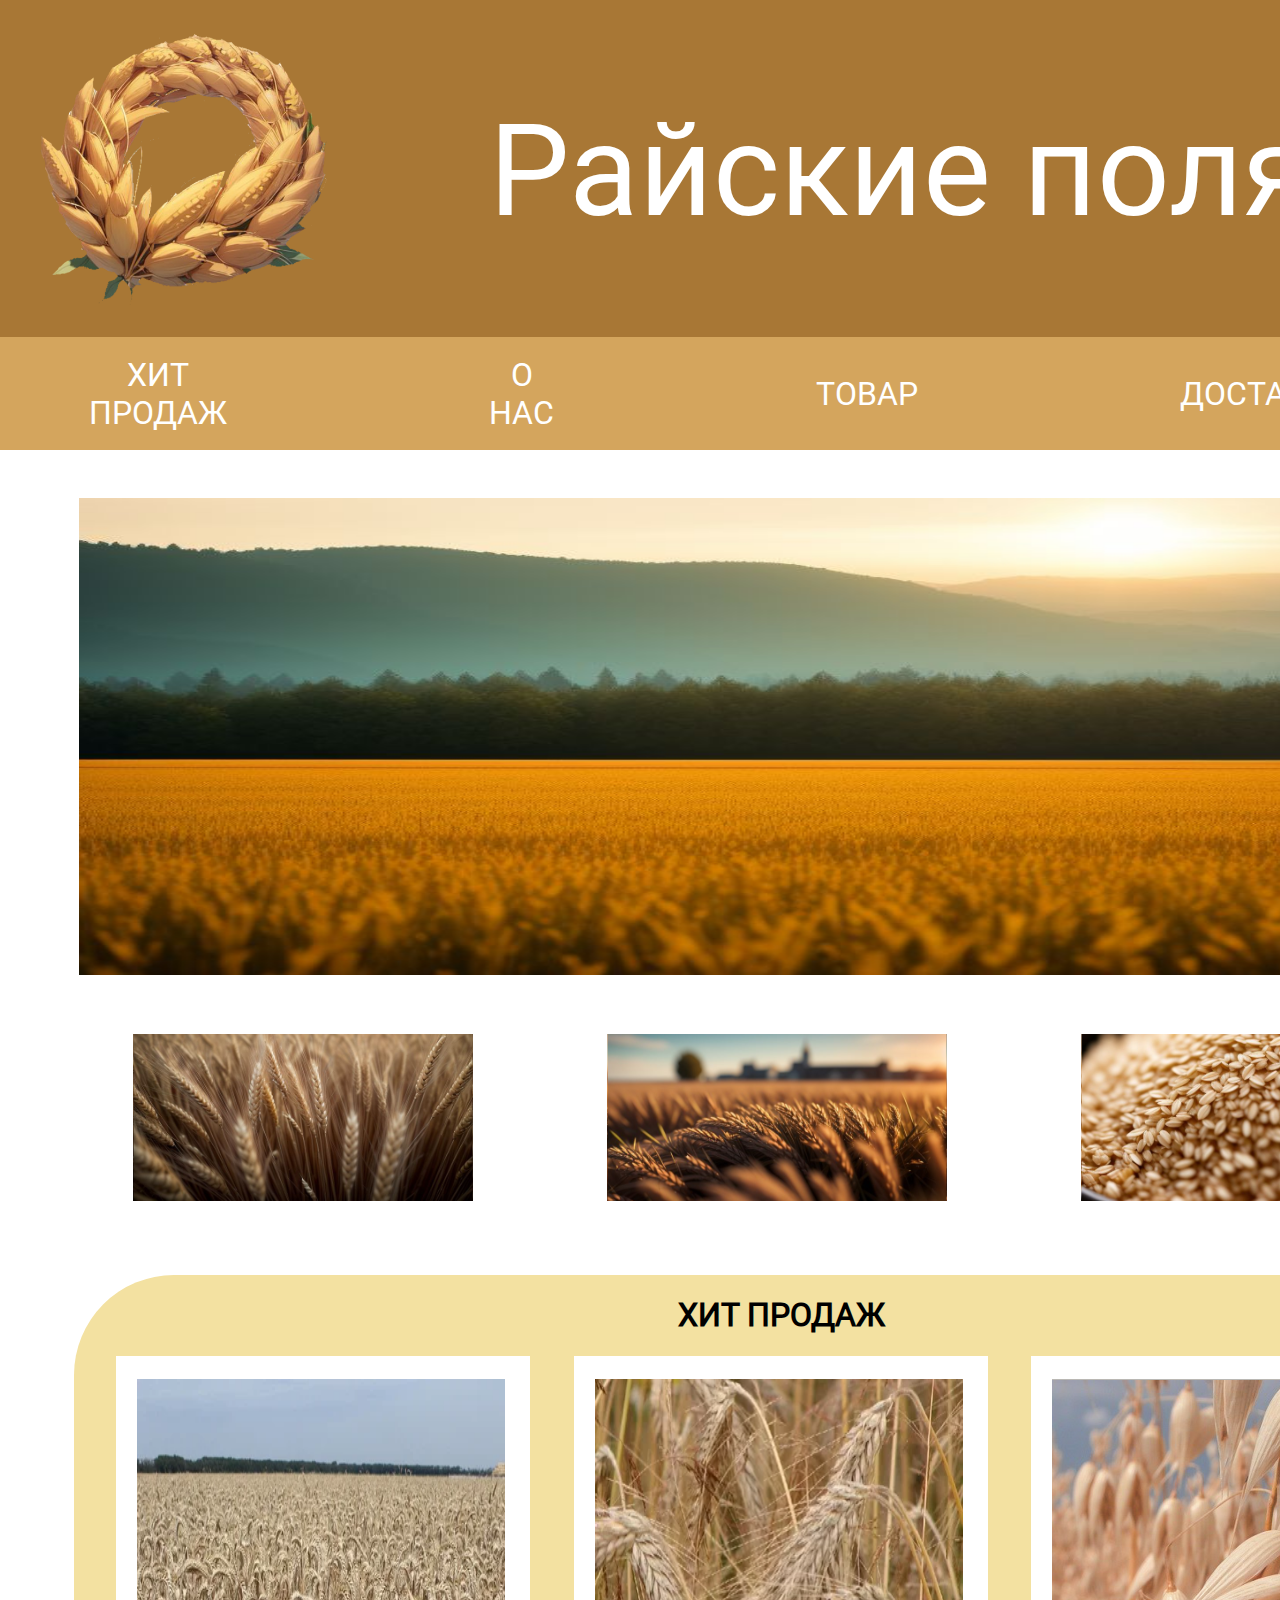
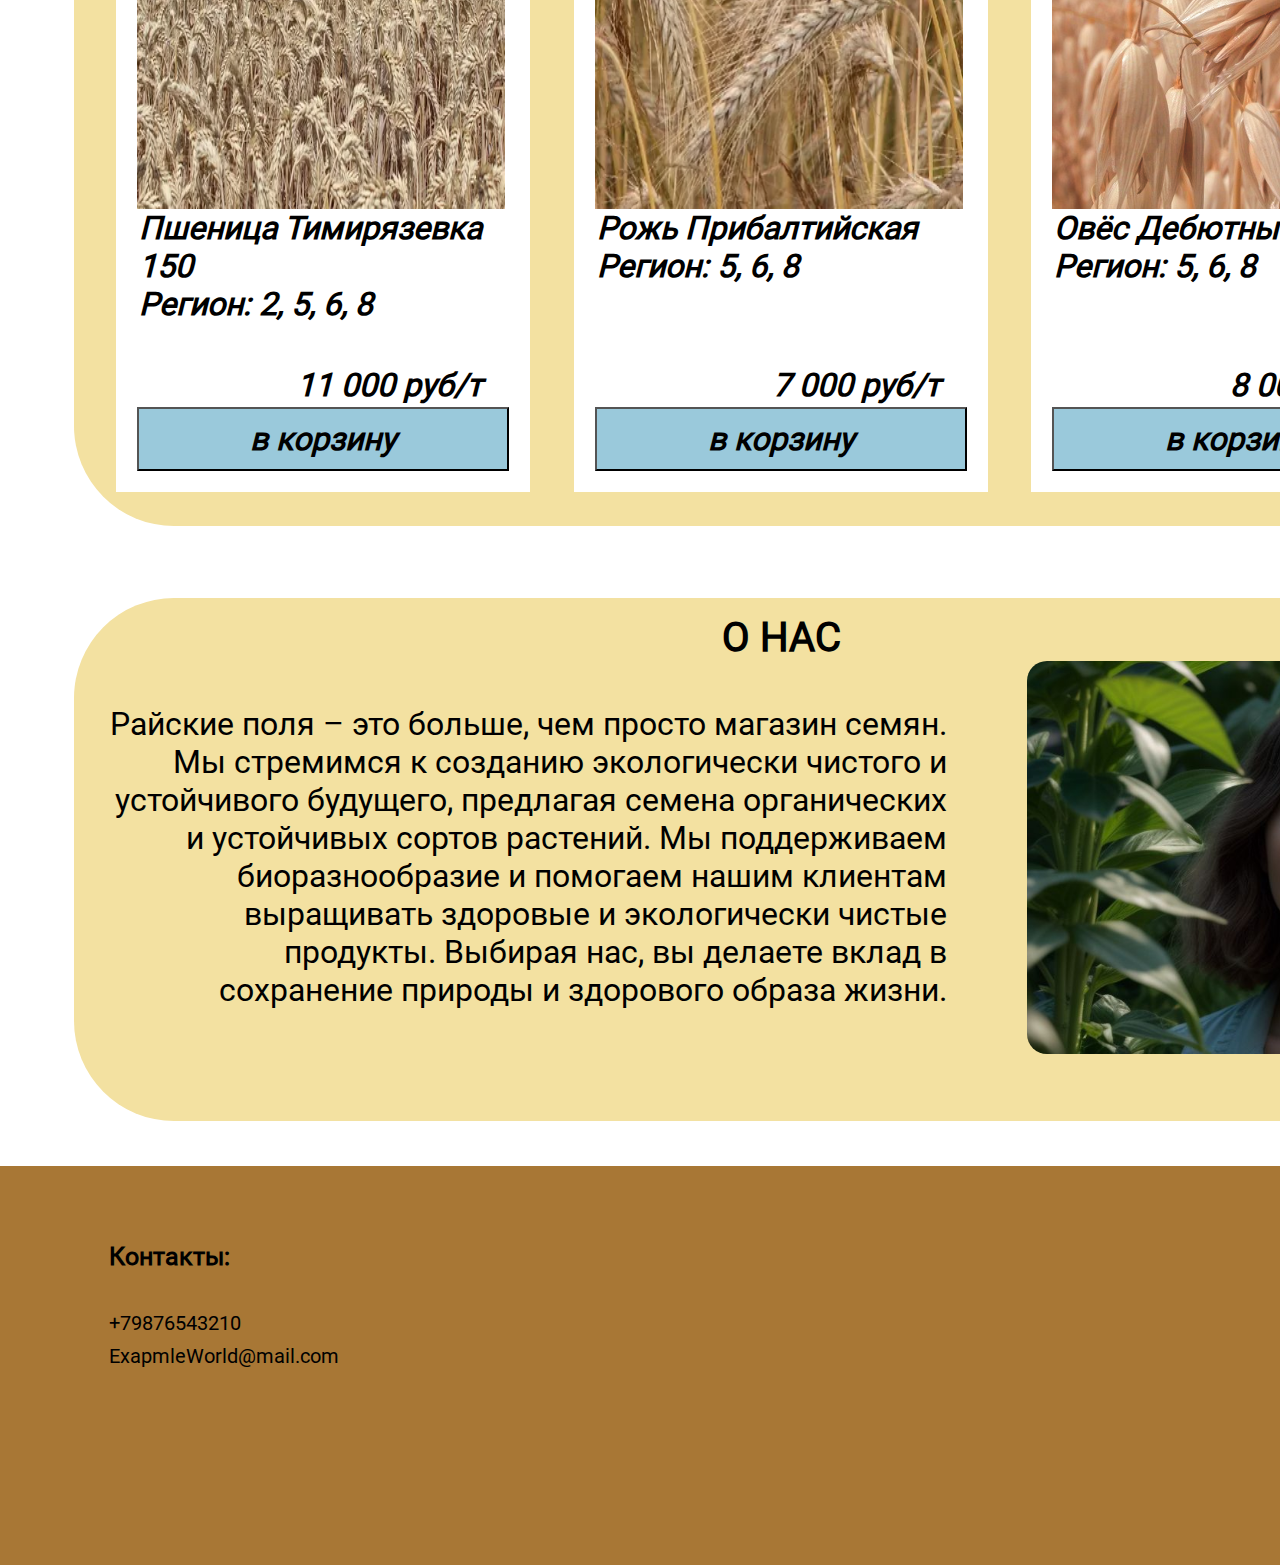
<file: index.html>
<!DOCTYPE html>
<html lang="en">
<head>
    <meta charset="UTF-8">
    <meta name="viewport" content="width=device-width, initial-scale=1.0">
    <title>Райские поля - главная страница</title>

    <link rel="stylesheet" href="style/StyleForMain.css">

</head>
<body>
    <header>
        <div class="TopHeader">
            
            <a href="index.html">
                <img class="SiteLogo" src="images/log.PNG" alt="Логотип">
            </a>
            
            <p>Райские поля</p>

            <button>
                <img class="SocialMedia" src="images/tg-logo.png" alt="Telegram">
            </button>

            <button>
                <img class="SocialMedia" src="images/vk-logo.png" alt="VK">
            </button>
        </div>

        <div class="Menu">
            <a href="#TopProductsPlace">
                <button>
                    <p>ХИТ<br>ПРОДАЖ</p>
                </button>
            </a>

            <a href="#AboutUs">
                <button>
                    <p>О НАС</p>
                </button>
            </a>

            <a href="Products.html">
                <button onclick="saveBasketList()">
                    <p>ТОВАР</p>
                </button>
            </a>
            
            <a href="#">
                <button>
                    <p>ДОСТАВКА</p>
                </button>
            </a>

            <a href="#">
                <button>
                    <p>СПОСОБЫ<br>ОПЛАТЫ</p>
                </button>
            </a>

        </div>
    </header>

    <div class="BuyPoint"></div>
    
    <main>
        <a href="BasketSiteIndex.html" class="Basket">
            <button>
                <img src="images/basket.png" alt="Корзина">
            </button>
        </a>

        <div></div>

        <div class="Banner">
            <div class="SliderContainer">
                <div class="Slider">
                    <img src="images/slides/FieldSlide1.jpg" alt="FieldSlide1">
                    <img src="images/slides/FieldSlide2.jpg" alt="FieldSlide2">
                    <img src="images/slides/FieldSlide3.jpg" alt="FieldSlide3">
                    
                    <button class="PrevButton"></button>
                    <button class="NextButton"></button>
                </div>
            </div>

            <div class="Products">
                <a href="Products.html#Pshenica">
                    <button>
                        <p>Пшеница</p>
                    </button>
                </a>
                
                <a href="Products.html#Rozh">
                    <button>
                        <p>Рожь</p>
                    </button>
                </a>
                
                <a href="Products.html#Oves">
                    <button>
                        <p>Овёс</p>
                    </button>
                </a>
                
            </div>
        </div>

        <div> </div>
        <div> </div>

        <div class="TopProducts">
            <p>
                <a name="TopProductsPlace"></a>
            </p>
            
            <h1>ХИТ ПРОДАЖ</h1>
            <div class="ProductCard">
                <div>
                    <a href="ProductSitePshenicaTim.html">
                        <img src="images/products/пшеница/тимирязевка.png" alt="ТИМИРЯЗЕВКА" >
                    </a>

                    <p class="Name">Пшеница Тимирязевка 150 <br>
                        Регион: 2, 5, 6, 8</p>
                    <p class="Price">11 000 руб/т</p>
                    <a>
                        <button class="BuyButton" onclick="addProductToList('Пшеница Тимирязевка 150')">
                            <p>в корзину</p>
                        </button>
                    </a>
                </div>

                <div>
                    <a href="ProductSiteRozhPribalt.html">
                        <img src="images/products/рожь/Прибалтийская.png" alt="Прибалтийская">
                    </a>

                    <p class="Name">Рожь Прибалтийская<br>
                        Регион: 5, 6, 8</p>
                    <p class="Price">7 000 руб/т</p>
                    <a>
                        <button class="BuyButton" onclick="addProductToList('Рожь Прибалтийская')">
                            <p>в корзину</p>
                        </button>
                    </a>
                </div>

                <div>
                    <a href="ProductSiteOvesDebut.html">
                        <img src="images/products/овёс/ДЕБЮТНЫЙ.png" alt="ДЕБЮТНЫЙ"/>
                    </a>
                    
                    <p class="Name">Овёс Дебютный<br>
                        Регион: 5, 6, 8</p>
                    <p class="Price">8 000 руб/т</p>
                    <a>
                        <button class="BuyButton" onclick="addProductToList('Овёс Дебютный')">
                            <p>в корзину</p>
                        </button>
                    </a>
                </div>
            </div>
        </div>
        
        <div></div>
        <div></div>

        <div class="About">
            <p>
                <a name="AboutUs"></a>
            </p>

            <h1>О НАС</h1>
            <div>
                <p>
                    Райские поля – это больше, чем просто магазин семян. Мы стремимся к созданию экологически чистого и устойчивого будущего, предлагая семена органических и устойчивых сортов растений. Мы поддерживаем биоразнообразие и помогаем нашим клиентам выращивать здоровые и экологически чистые продукты. Выбирая нас, вы делаете вклад в сохранение природы и здорового образа жизни.
                </p>

                <img src="images/women.png" alt="AboutUs">
            </div>
        </div>
    </main>

    <script src="script/ScriptsForMin.js"></script>
    <script src="script/AnimationScript.js"></script>
    <script src="script/ScriptForProducts.js"></script>

    <footer>
        <div></div>

        <div>
            <p>
                <strong>
                    Контакты: <br>
                </strong>
            <a href="tel:+79876543210">
                <br>
                +79876543210 <br>
            </a>
            <a href="mailto:ExapmleWorld@mail.com">
                ExapmleWorld@mail.com <br>
            </a>
            </p>
        </div>

        <div></div>
    </footer>
    
</body>
</html>
</file>
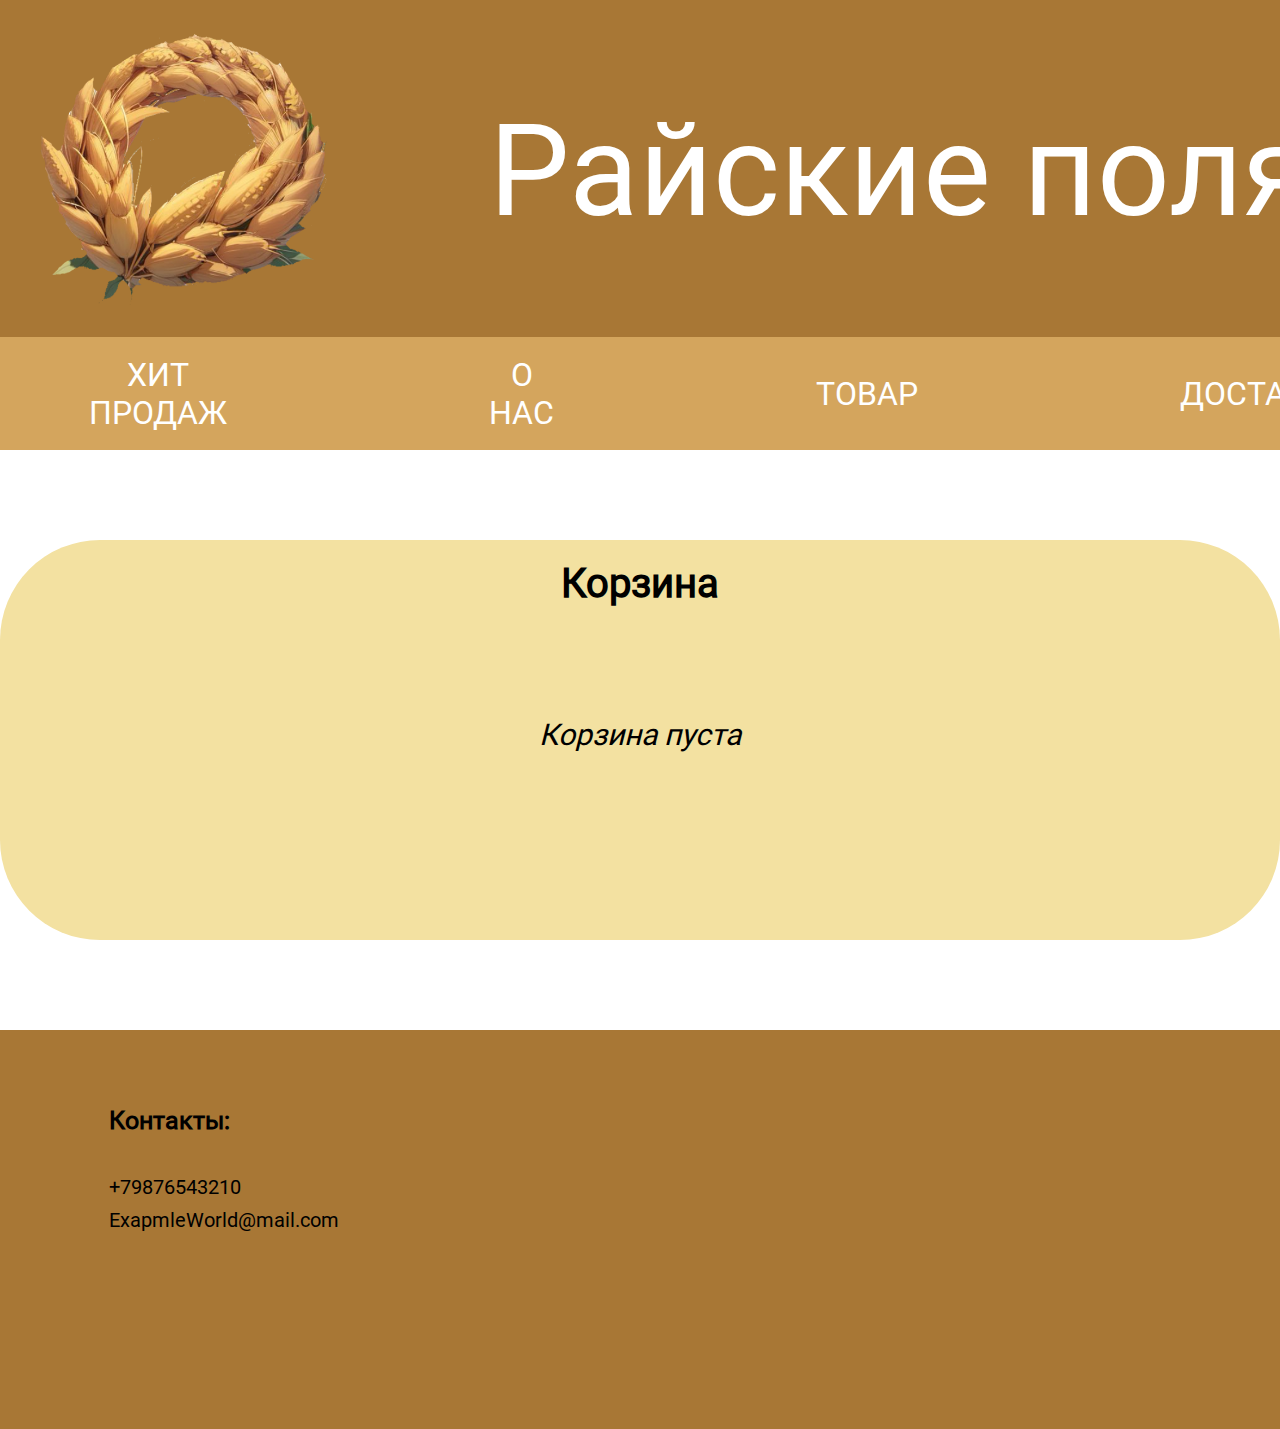
<file: BasketSiteIndex.html>
<!DOCTYPE html>
<html lang="en">
<head>
    <meta charset="UTF-8">
    <meta name="viewport" content="width=device-width, initial-scale=1.0">
    <title>Райские поля - корзина</title>
    <link rel="stylesheet" href="style/StyleForBasket.css">
</head>
<body>
    <header>
        <div class="TopHeader">
            
            <a href="index.html">
                <img class="SiteLogo" src="images/log.PNG" alt="Логотип">
            </a>
            
            <p>Райские поля</p>

            <button>
                <img class="SocialMedia" src="images/tg-logo.png" alt="Telegram">
            </button>

            <button>
                <img class="SocialMedia" src="images/vk-logo.png" alt="VK">
            </button>
        </div>

        <div class="Menu">
            <a href="#TopProductsPlace">
                <button>
                    <p>ХИТ<br>ПРОДАЖ</p>
                </button>
            </a>

            <a href="#AboutUs">
                <button>
                    <p>О НАС</p>
                </button>
            </a>

            <a href="Products.html">
                <button>
                    <p>ТОВАР</p>
                </button>
            </a>
            
            <a href="#">
                <button>
                    <p>ДОСТАВКА</p>
                </button>
            </a>

            <a href="#">
                <button>
                    <p>СПОСОБЫ<br>ОПЛАТЫ</p>
                </button>
            </a>

        </div>
    </header>

    <main>
        <div class="BasketListBody">
            <h1>Корзина</h1>
            
        </div>
        
    </main>
    
    <script src="script/ScriptForBasket.js"></script>
    
    <footer>
        <div></div>

        <div>
            <p>
                <strong>
                    Контакты: <br>
                </strong>
            <a href="tel:+79876543210">
                <br>
                +79876543210 <br>
            </a>
            <a href="mailto:ExapmleWorld@mail.com">
                ExapmleWorld@mail.com <br>
            </a>
            </p>
        </div>

        <div></div>
    </footer>
</body>
</html>
<!-- 
<div class="Block">            
    <img src="images/products/пшеница/тимирязевка.png" alt="товар">
    <p class="ProductName">Пшеница Тимирязевка</p>
    <div class="AmountOfProduct">
        <button>-</button>
        <p class="Amount">
            1
        </p>
        <button>+</button>
    </div>
    
    <div class="TotalPrice">
        <p>Итоговя <br> стоимость:</p>
        <p>10000</p>
    </div>
</div> -->
</file>
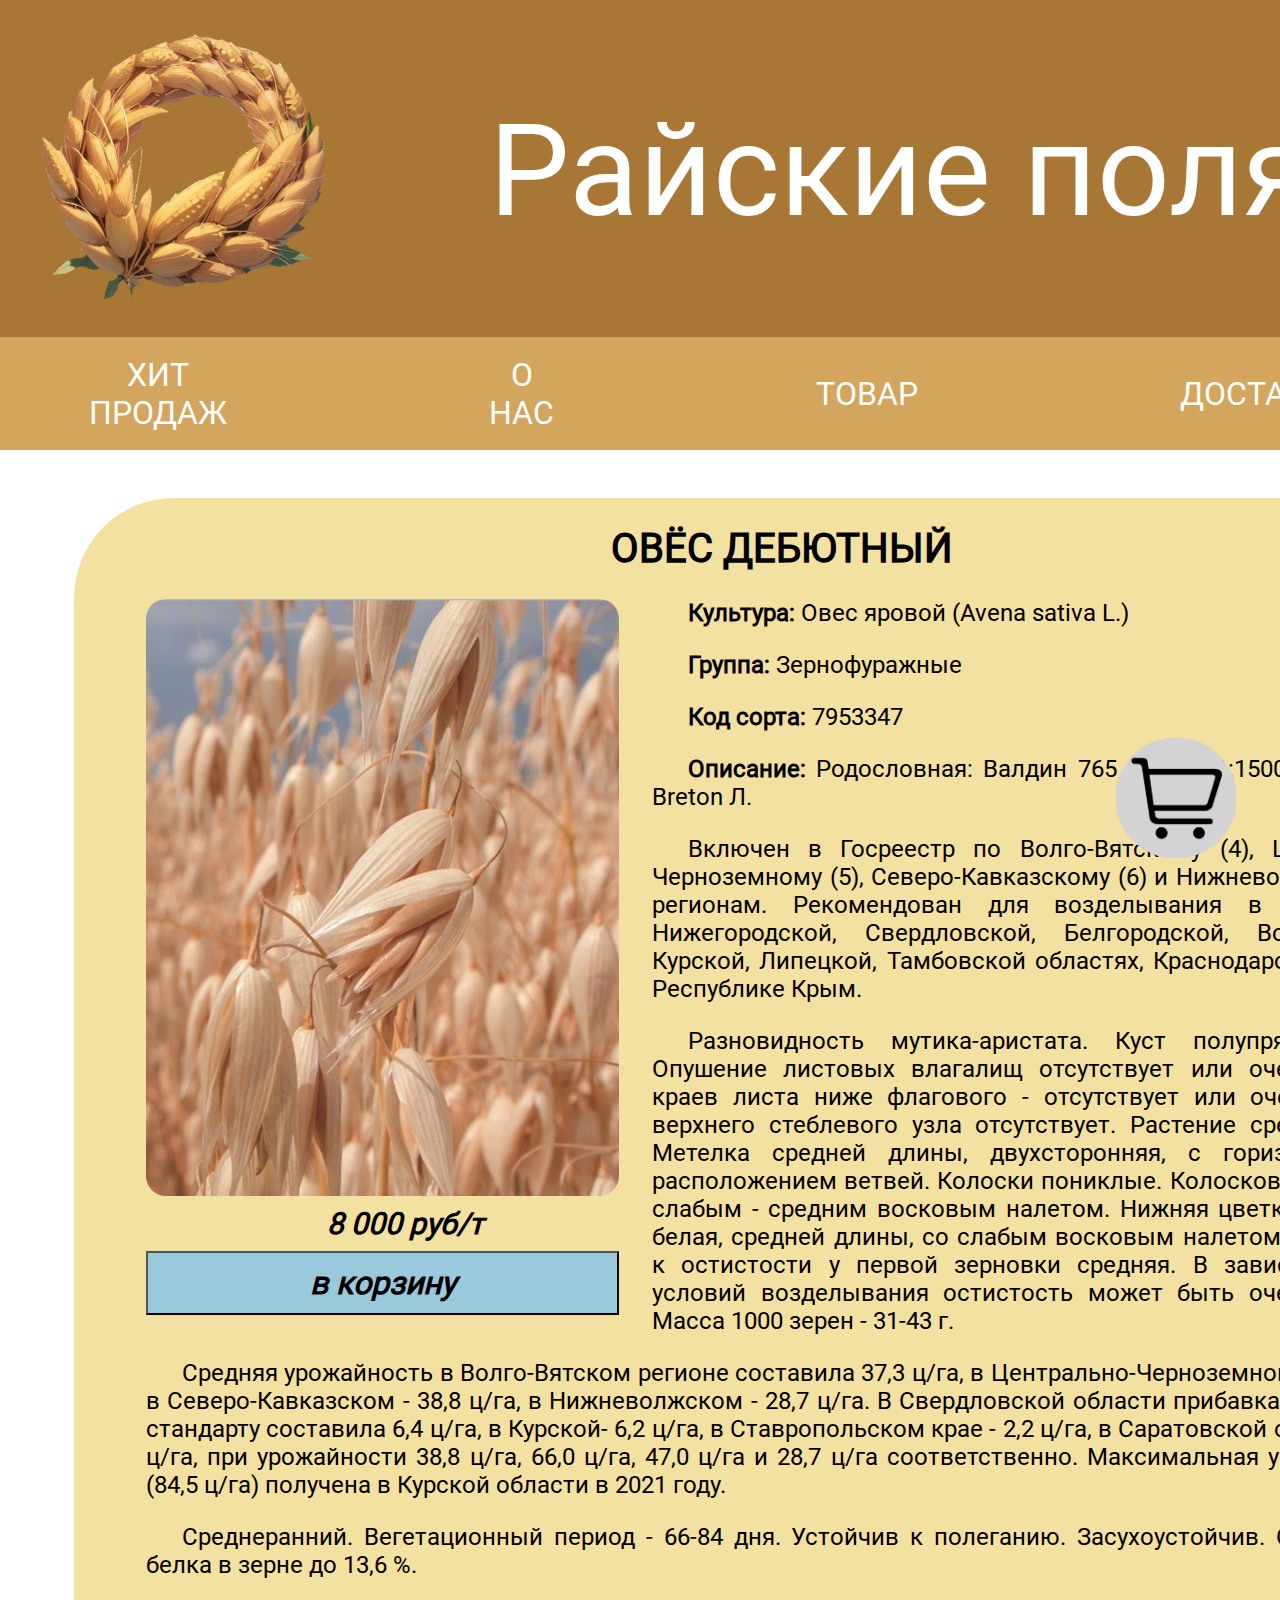
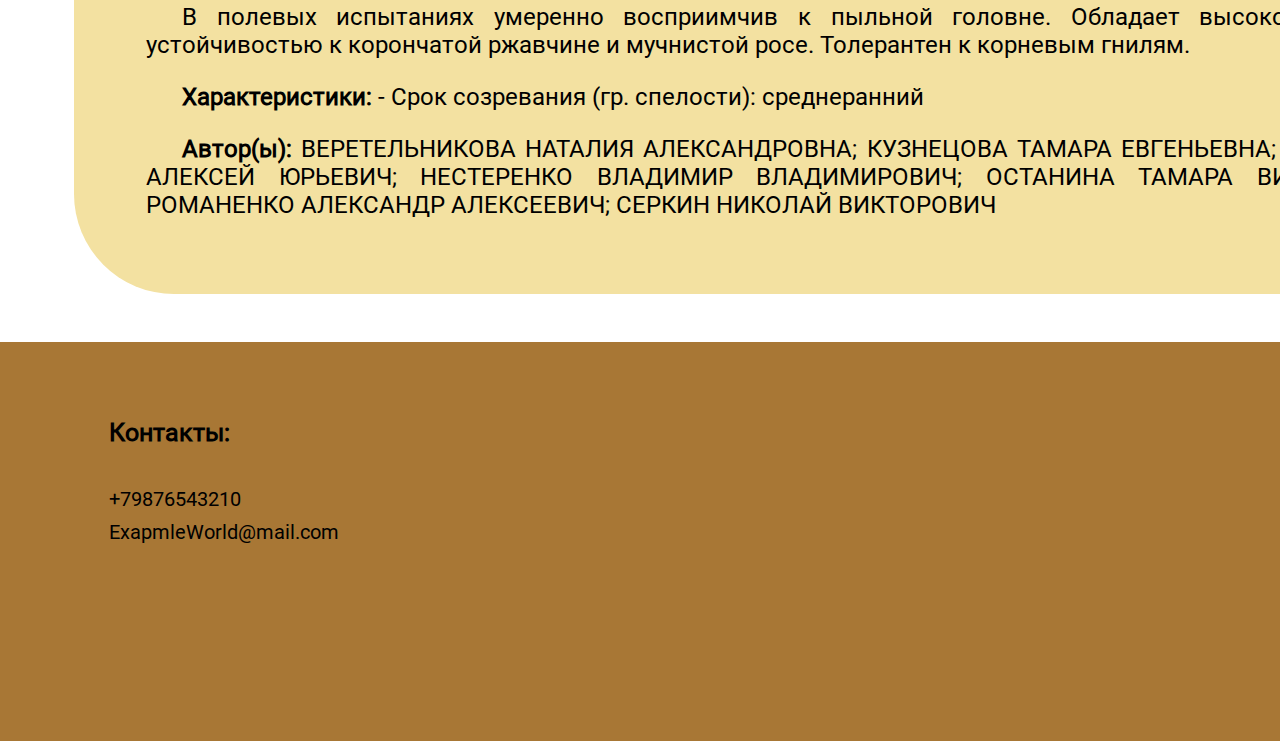
<file: ProductSiteOvesDebut.html>
<!DOCTYPE html>
<html lang="en">
<head>
    <meta charset="UTF-8">
    <meta name="viewport" content="width=device-width, initial-scale=1.0">
    <title>Райские поля - Овёс ДЕБЮТНЫЙ</title>
    <link rel="stylesheet" href="style/StyleForMoreInformationAboutProducts.css">
</head>
<body>
    <header>
        <div class="TopHeader">
            
            <a href="index.html">
                <img class="SiteLogo" src="images/log.PNG" alt="Логотип">
            </a>
            
            <p>Райские поля</p>

            <button>
                <img class="SocialMedia" src="images/tg-logo.png" alt="Telegram">
            </button>

            <button>
                <img class="SocialMedia" src="images/vk-logo.png" alt="VK">
            </button>
        </div>

        <div class="Menu">
            <a href="#TopProductsPlace">
                <button>
                    <p>ХИТ<br>ПРОДАЖ</p>
                </button>
            </a>

            <a href="#AboutUs">
                <button>
                    <p>О НАС</p>
                </button>
            </a>

            <a href="Products.html">
                <button>
                    <p>ТОВАР</p>
                </button>
            </a>
            
            <a href="#">
                <button>
                    <p>ДОСТАВКА</p>
                </button>
            </a>

            <a href="#">
                <button>
                    <p>СПОСОБЫ<br>ОПЛАТЫ</p>
                </button>
            </a>

        </div>
    </header>

    <div class="BuyPoint"></div>

    <main>
        <a href="BasketSiteIndex.html" class="Basket">
            <button>
                <img src="images/basket.png" alt="Корзина">
            </button>
        </a>
        
        <div></div>
        
        <div class="InformationBlock">

            <h1>ОВЁС ДЕБЮТНЫЙ</h1>
            <div>
                <div class="ImageAndButton">
                    <img src="images/products/овёс/ДЕБЮТНЫЙ.png" alt="Пшеница ТИМИРЯЗЕВКА 150">
                    <p class="Price">8 000 руб/т</p>
                    <a>
                        <button onclick="addProductToList('Овёс Дебютный')">
                            <p>в корзину</p>
                        </button>
                    </a>
                </div>
                <p><strong>Культура: </strong>Овес яровой (Avena sativa L.) </p>
                <p><strong>Группа: </strong>Зернофуражные</p>
                <p><strong>Код сорта: </strong>7953347</p>
                <p><strong>Описание: </strong>Родословная: Валдин 765 + НЭМ 1:1500 - 12 час. х Breton Л. </p>
                <p>Включен в Госреестр по Волго-Вятскому (4), Центрально-Черноземному (5), Северо-Кавказскому (6) и Нижневолжскому (8) регионам. Рекомендован для возделывания в Кировской, Нижегородской, Свердловской, Белгородской, Воронежской, Курской, Липецкой, Тамбовской областях, Краснодарском крае и Республике Крым. </p>
                <p>Разновидность мутика-аристата. Куст полупрямостоячий. Опушение листовых влагалищ отсутствует или очень слабое, краев листа ниже флагового - отсутствует или очень слабое, верхнего стеблевого узла отсутствует. Растение среднерослое. Метелка средней длины, двухсторонняя, с горизонтальным расположением ветвей. Колоски пониклые. Колосковая чешуя со слабым - средним восковым налетом. Нижняя цветковая чешуя белая, средней длины, со слабым восковым налетом. Тенденция к остистости у первой зерновки средняя. В зависимости от условий возделывания остистость может быть очень слабой. Масса 1000 зерен - 31-43 г. </p>
                <p>Средняя урожайность в Волго-Вятском регионе составила 37,3 ц/га, в Центрально-Черноземном - 51,4 ц/га, в Северо-Кавказском - 38,8 ц/га, в Нижневолжском - 28,7 ц/га. В Свердловской области прибавка к среднему стандарту составила 6,4 ц/га, в Курской- 6,2 ц/га, в Ставропольском крае - 2,2 ц/га, в Саратовской области - 1,2 ц/га, при урожайности 38,8 ц/га, 66,0 ц/га, 47,0 ц/га и 28,7 ц/га соответственно. Максимальная урожайность (84,5 ц/га) получена в Курской области в 2021 году. </p>
                <p>Среднеранний. Вегетационный период - 66-84 дня. Устойчив к полеганию. Засухоустойчив.
                Содержание белка в зерне до 13,6 %. </p>
                <p>В полевых испытаниях умеренно восприимчив к пыльной головне. Обладает высокой полевой устойчивостью к корончатой ржавчине и мучнистой росе. Толерантен к корневым гнилям. </p>
                <p><strong>Характеристики: </strong>
                - Срок созревания (гр. спелости): среднеранний </p>
                <p><strong>Автор(ы): </strong>ВЕРЕТЕЛЬНИКОВА НАТАЛИЯ АЛЕКСАНДРОВНА; КУЗНЕЦОВА ТАМАРА ЕВГЕНЬЕВНА; ЛЮБЧЕНКО АЛЕКСЕЙ ЮРЬЕВИЧ; НЕСТЕРЕНКО ВЛАДИМИР ВЛАДИМИРОВИЧ; ОСТАНИНА ТАМАРА ВИТАЛЬЕВНА; РОМАНЕНКО АЛЕКСАНДР АЛЕКСЕЕВИЧ; СЕРКИН НИКОЛАЙ ВИКТОРОВИЧ </p>

            </div>
            

        </div>
    </main>

    <script src="script/AnimationScript.js"></script>
    <script src="script/ScriptForMoreProducts.js"></script>

    <footer>
        <div></div>

        <div>
            <p>
                <strong>
                    Контакты: <br>
                </strong>
            <a href="tel:+79876543210">
                <br>
                +79876543210 <br>
            </a>
            <a href="mailto:ExapmleWorld@mail.com">
                ExapmleWorld@mail.com <br>
            </a>
            </p>
        </div>

        <div></div>
    </footer>
    
</body>
</html>
</file>
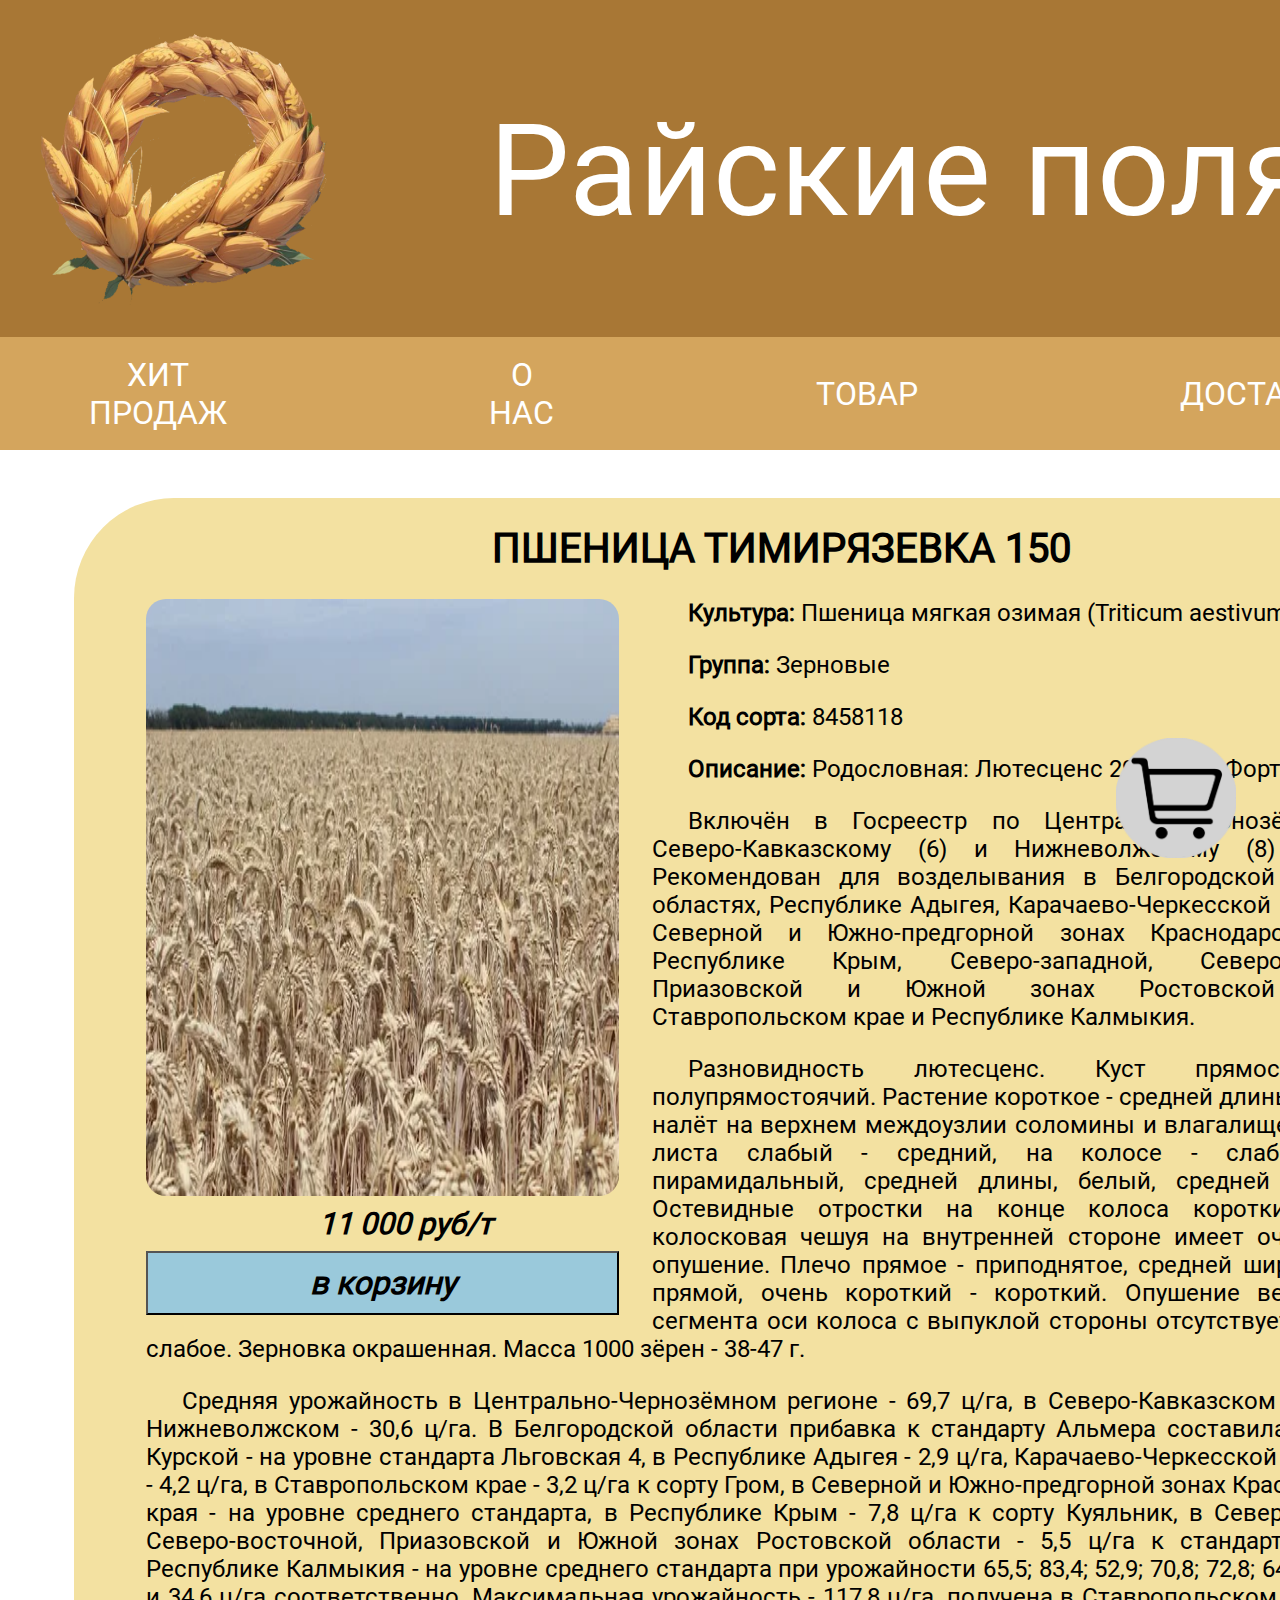
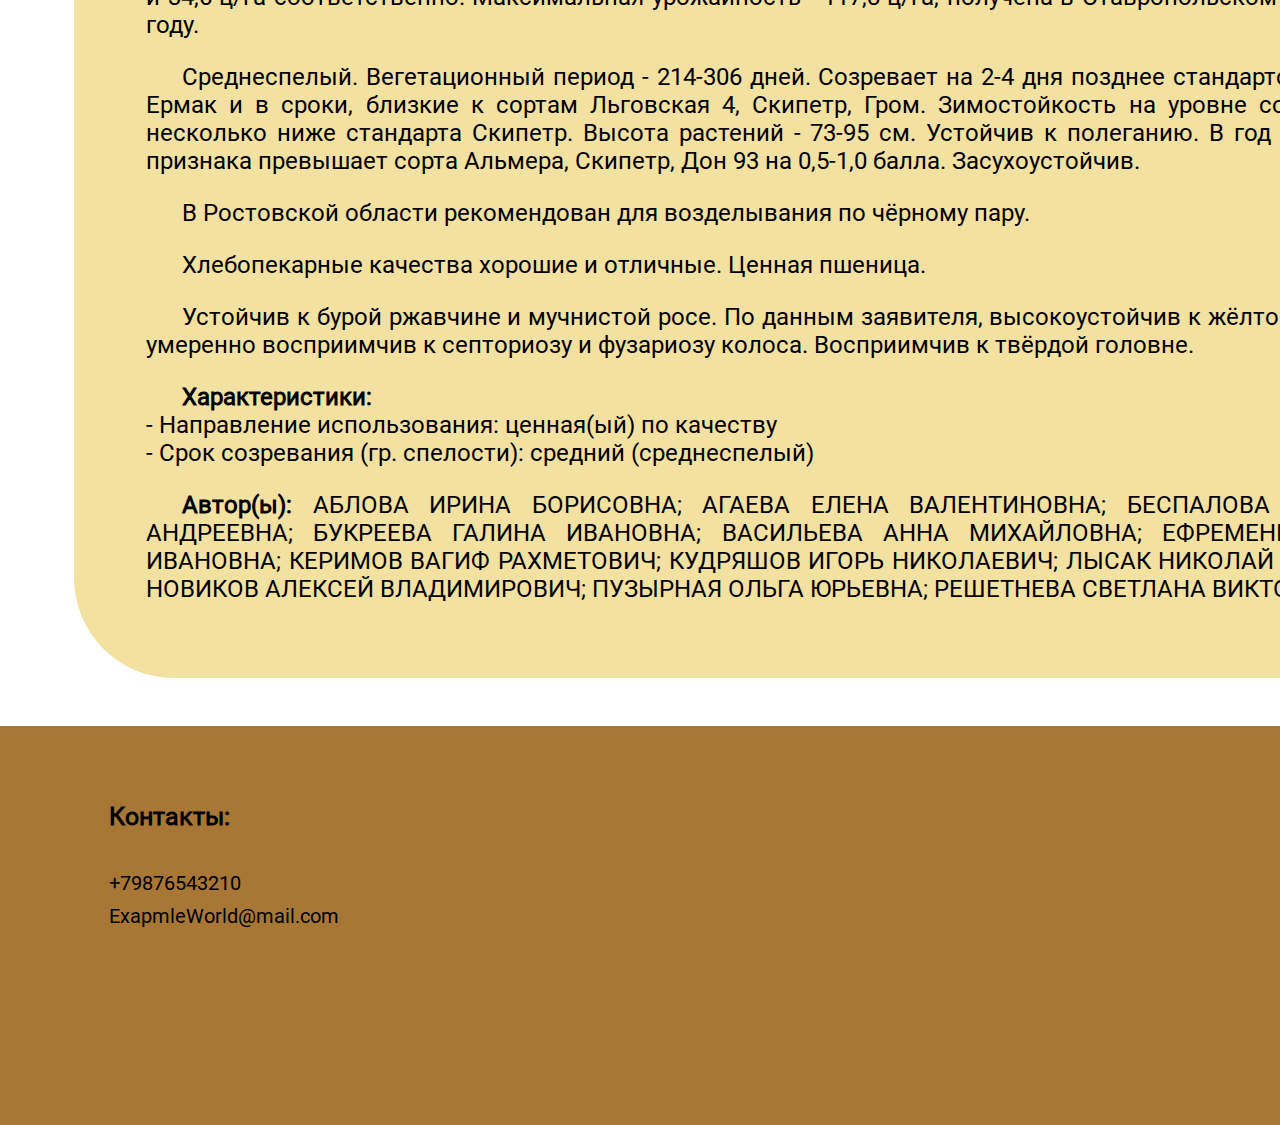
<file: ProductSitePshenicaTim.html>
<!DOCTYPE html>
<html lang="en">
<head>
    <meta charset="UTF-8">
    <meta name="viewport" content="width=device-width, initial-scale=1.0">
    <title>Райские поля - Пшеница ТИМИРЯЗЕВКА</title>
    <link rel="stylesheet" href="style/StyleForMoreInformationAboutProducts.css">
</head>
<body>
    <header>
        <div class="TopHeader">
            
            <a href="index.html">
                <img class="SiteLogo" src="images/log.PNG" alt="Логотип">
            </a>
            
            <p>Райские поля</p>

            <button>
                <img class="SocialMedia" src="images/tg-logo.png" alt="Telegram">
            </button>

            <button>
                <img class="SocialMedia" src="images/vk-logo.png" alt="VK">
            </button>
        </div>

        <div class="Menu">
            <a href="#TopProductsPlace">
                <button>
                    <p>ХИТ<br>ПРОДАЖ</p>
                </button>
            </a>

            <a href="#AboutUs">
                <button>
                    <p>О НАС</p>
                </button>
            </a>

            <a href="Products.html">
                <button>
                    <p>ТОВАР</p>
                </button>
            </a>
            
            <a href="#">
                <button>
                    <p>ДОСТАВКА</p>
                </button>
            </a>

            <a href="#">
                <button>
                    <p>СПОСОБЫ<br>ОПЛАТЫ</p>
                </button>
            </a>

        </div>
    </header>

    <div class="BuyPoint"></div>

    <main>
        <a href="BasketSiteIndex.html" class="Basket">
            <button>
                <img src="images/basket.png" alt="Корзина">
            </button>
        </a>

        <div></div>

        <div class="InformationBlock">
            <h1>ПШЕНИЦА ТИМИРЯЗЕВКА 150</h1>
            <div>
                <div class="ImageAndButton">
                    <img src="images/products/пшеница/тимирязевка.png" alt="Пшеница ТИМИРЯЗЕВКА 150">
                    <p class="Price">11 000 руб/т</p>
                    <a>
                        <button class="BuyButton" onclick="addProductToList('Пшеница Тимирязевка 150')">
                            <p>в корзину</p>
                        </button>
                    </a>
                </div>
                <p>
                    <strong>
                        Культура: 
                    </strong> 
                    Пшеница мягкая озимая (Triticum aestivum L.) 
                </p>
                    
                <p>
                    <strong>
                        Группа: 
                    </strong>
                    Зерновые
                </p>

                <p>
                    <strong>
                        Код сорта: 
                    </strong>
                    8458118 
                </p>
                    
                <p>
                    <strong>
                        Описание: 
                    </strong>
                    Родословная: Лютесценс 2935к51 х Фортуна.
                </p>

                <p>Включён в Госреестр по Центрально-Чернозёмному (5), Северо-Кавказскому (6) и Нижневолжскому (8) регионам. Рекомендован для возделывания в Белгородской и Курской областях, Республике Адыгея, Карачаево-Черкесской Республике, Северной и Южно-предгорной зонах Краснодарского края, Республике Крым, Северо-западной, Северо-восточной, Приазовской и Южной зонах Ростовской области, Ставропольском крае и Республике Калмыкия.</p>
                    
                <p>Разновидность лютесценс. Куст прямостоячий - полупрямостоячий. Растение короткое - средней длины. Восковой налёт на верхнем междоузлии соломины и влагалище флагового листа слабый - средний, на колосе - слабый. Колос пирамидальный, средней длины, белый, средней плотности. Остевидные отростки на конце колоса короткие. Нижняя колосковая чешуя на внутренней стороне имеет очень слабое опушение. Плечо прямое - приподнятое, средней ширины. Зубец прямой, очень короткий - короткий. Опушение верхушечного сегмента оси колоса с выпуклой стороны отсутствует или очень слабое. Зерновка окрашенная. Масса 1000 зёрен - 38-47 г.</p>
                
                <p>Средняя урожайность в Центрально-Чернозёмном регионе - 69,7 ц/га, в Северо-Кавказском - 60 ц/га, в Нижневолжском - 30,6 ц/га. В Белгородской области прибавка к стандарту Альмера составила 4,6 ц/га, в Курской - на уровне стандарта Льговская 4, в Республике Адыгея - 2,9 ц/га, Карачаево-Черкесской Республике - 4,2 ц/га, в Ставропольском крае - 3,2 ц/га к сорту Гром, в Северной и Южно-предгорной зонах Краснодарского края - на уровне среднего стандарта, в Республике Крым - 7,8 ц/га к сорту Куяльник, в Северо-западной, Северо-восточной, Приазовской и Южной зонах Ростовской области - 5,5 ц/га к стандарту Ермак, в Республике Калмыкия - на уровне среднего стандарта при урожайности 65,5; 83,4; 52,9; 70,8; 72,8; 64,4; 58,0; 61,3 и 34,6 ц/га соответственно. Максимальная урожайность - 117,8 ц/га, получена в Ставропольском крае в 2018 году.</p>
                <p>Среднеспелый. Вегетационный период - 214-306 дней. Созревает на 2-4 дня позднее стандартов Альмера, Ермак и в сроки, близкие к сортам Льговская 4, Скипетр, Гром. Зимостойкость на уровне сорта Гром и несколько ниже стандарта Скипетр. Высота растений - 73-95 см. Устойчив к полеганию. В год проявления признака превышает сорта Альмера, Скипетр, Дон 93 на 0,5-1,0 балла. Засухоустойчив. </p>
                <p>В Ростовской области рекомендован для возделывания по чёрному пару. </p>    
                <p>Хлебопекарные качества хорошие и отличные. Ценная пшеница.</p>
                <p>Устойчив к бурой ржавчине и мучнистой росе. По данным заявителя, высокоустойчив к жёлтой ржавчине, умеренно восприимчив к септориозу и фузариозу колоса. Восприимчив к твёрдой головне. </p>
                <p>
                    <strong>
                        Характеристики: <br>
                    </strong>
                    - Направление использования: ценная(ый) по качеству <br>
                    - Срок созревания (гр. спелости): средний (среднеспелый) 
                </p>
                <p>
                    <strong>
                        Автор(ы): 
                    </strong>
                    АБЛОВА ИРИНА БОРИСОВНА; АГАЕВА ЕЛЕНА ВАЛЕНТИНОВНА; БЕСПАЛОВА ЛЮДМИЛА АНДРЕЕВНА; БУКРЕЕВА ГАЛИНА ИВАНОВНА; ВАСИЛЬЕВА АННА МИХАЙЛОВНА; ЕФРЕМЕНКОВА ВЕРА ИВАНОВНА; КЕРИМОВ ВАГИФ РАХМЕТОВИЧ; КУДРЯШОВ ИГОРЬ НИКОЛАЕВИЧ; ЛЫСАК НИКОЛАЙ ИВАНОВИЧ; НОВИКОВ АЛЕКСЕЙ ВЛАДИМИРОВИЧ; ПУЗЫРНАЯ ОЛЬГА ЮРЬЕВНА; РЕШЕТНЕВА СВЕТЛАНА ВИКТОРОВНА </p>
        
                </p>
                
            </div>
            

        </div>

    </main>

    <script src="script/AnimationScript.js"></script>
    <script src="script/ScriptForMoreProducts.js"></script>

    <footer>
        <div></div>

        <div>
            <p>
                <strong>
                    Контакты: <br>
                </strong>
            <a href="tel:+79876543210">
                <br>
                +79876543210 <br>
            </a>
            <a href="mailto:ExapmleWorld@mail.com">
                ExapmleWorld@mail.com <br>
            </a>
            </p>
        </div>

        <div></div>
    </footer>
    
</body>
</html>
</file>
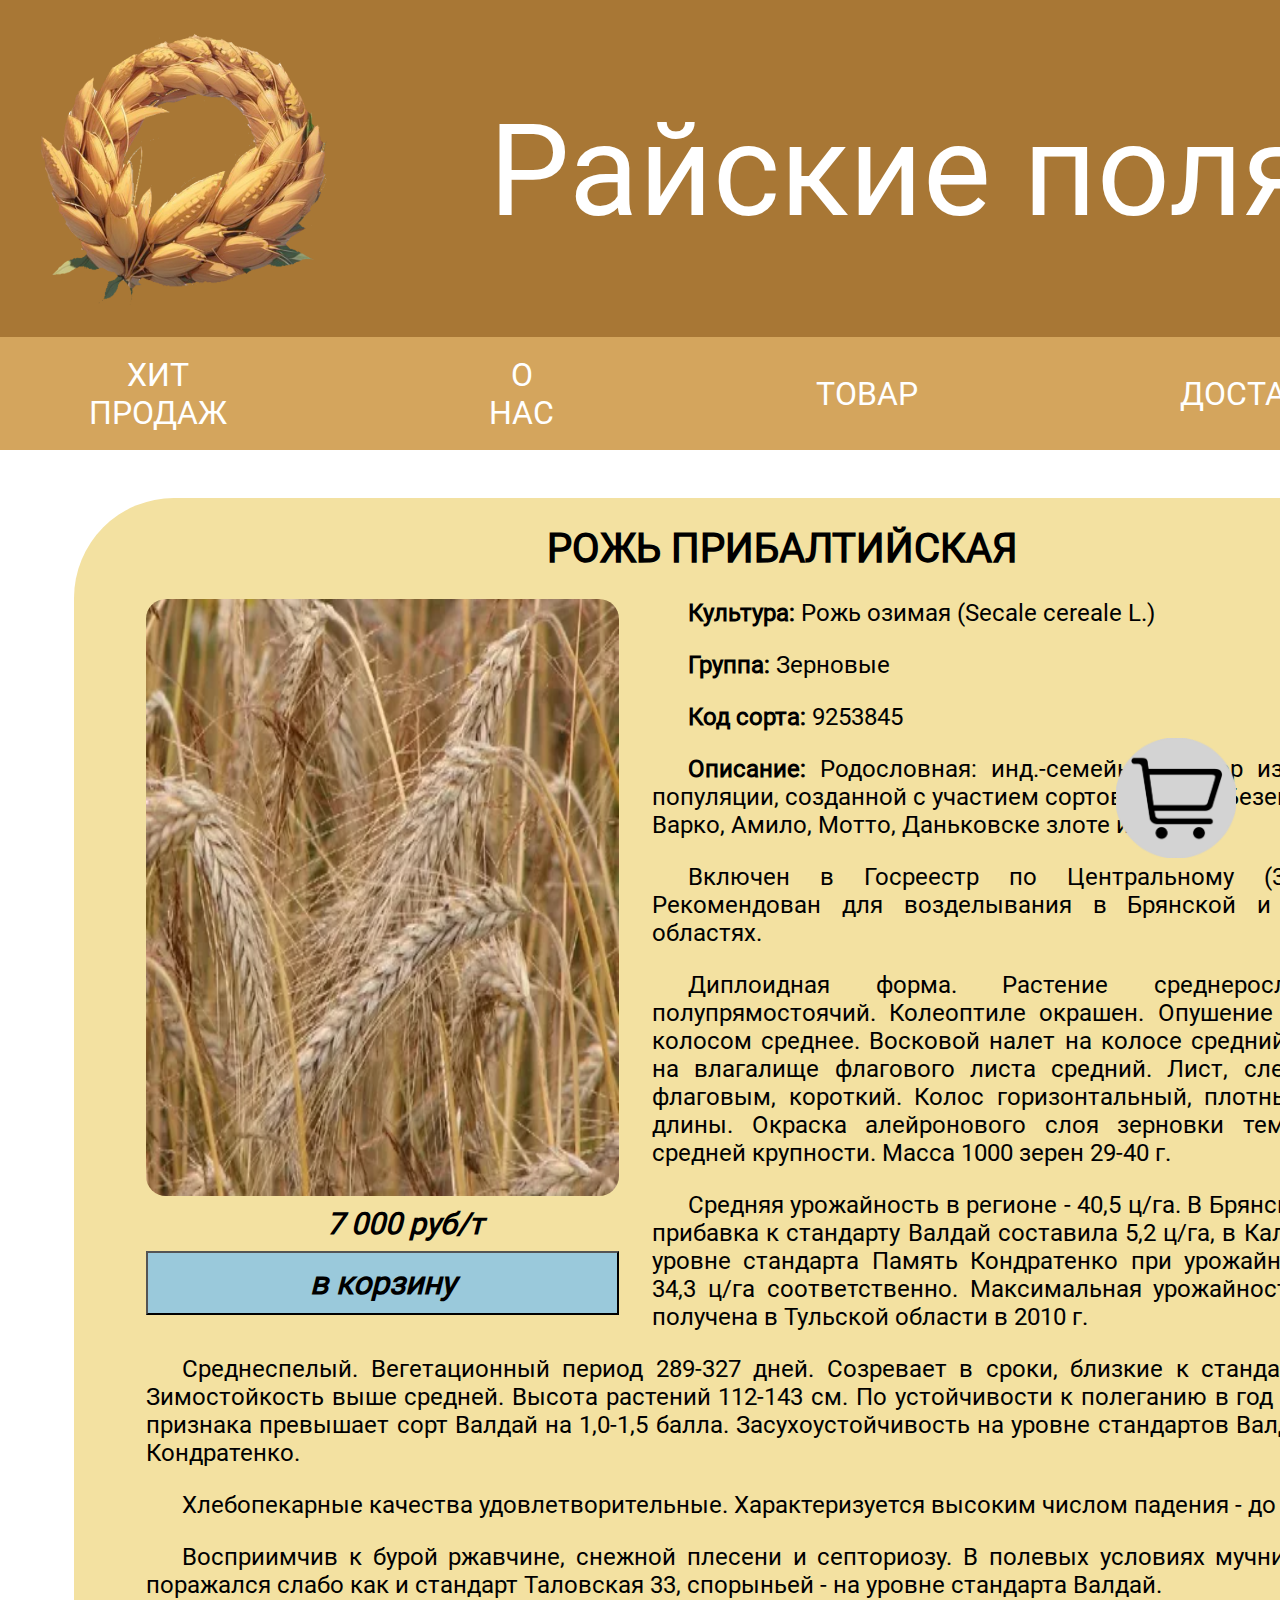
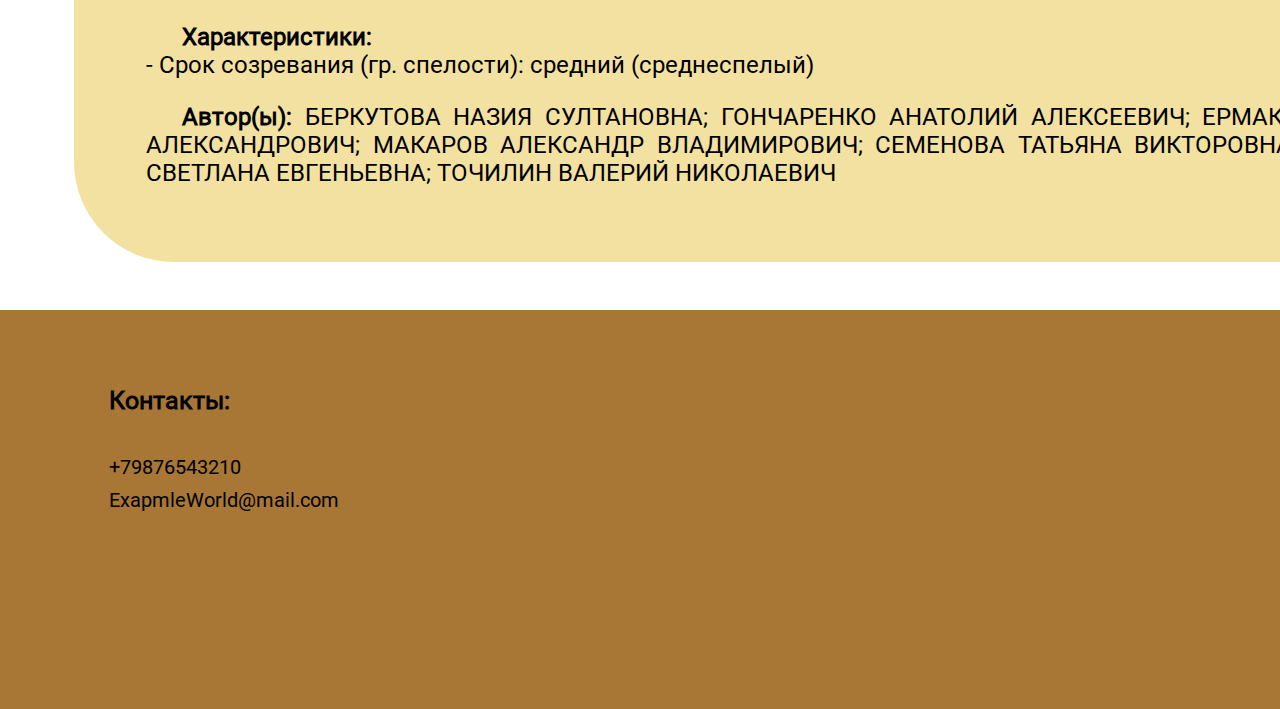
<file: ProductSiteRozhPribalt.html>
<!DOCTYPE html>
<html lang="en">
<head>
    <meta charset="UTF-8">
    <meta name="viewport" content="width=device-width, initial-scale=1.0">
    <title>Райские поля - Рожь ПРИБАЛТИЙСКАЯ</title>
    <link rel="stylesheet" href="style/StyleForMoreInformationAboutProducts.css">
</head>
<body>
    <header>
        <div class="TopHeader">
            
            <a href="index.html">
                <img class="SiteLogo" src="images/log.PNG" alt="Логотип">
            </a>
            
            <p>Райские поля</p>

            <button>
                <img class="SocialMedia" src="images/tg-logo.png" alt="Telegram">
            </button>

            <button>
                <img class="SocialMedia" src="images/vk-logo.png" alt="VK">
            </button>
        </div>

        <div class="Menu">
            <a href="#TopProductsPlace">
                <button>
                    <p>ХИТ<br>ПРОДАЖ</p>
                </button>
            </a>

            <a href="#AboutUs">
                <button>
                    <p>О НАС</p>
                </button>
            </a>

            <a href="Products.html">
                <button>
                    <p>ТОВАР</p>
                </button>
            </a>
            
            <a href="#">
                <button>
                    <p>ДОСТАВКА</p>
                </button>
            </a>

            <a href="#">
                <button>
                    <p>СПОСОБЫ<br>ОПЛАТЫ</p>
                </button>
            </a>

        </div>
    </header>

    <div class="BuyPoint"></div>

    <main>
        <a href="BasketSiteIndex.html" class="Basket">
            <button>
                <img src="images/basket.png" alt="Корзина">
            </button>
        </a>

        <div></div>

        <div class="InformationBlock">
            <h1>РОЖЬ ПРИБАЛТИЙСКАЯ</h1>
            <div>
                <div class="ImageAndButton">
                    <img src="images/products/рожь/ПРИБАЙКАЛЬСКАЯ .png" alt="Пшеница ТИМИРЯЗЕВКА 150">
                    <p class="Price">7 000 руб/т</p>
                    <a>
                        <button class="BuyButton" onclick="addProductToList('Рожь Прибатийская')">
                            <p>в корзину</p>
                        </button>
                    </a>
                </div>
                <p><strong>Культура: </strong>Рожь озимая (Secale cereale L.) </p>
                <p><strong>Группа: </strong>Зерновые</p>
                <p><strong>Код сорта: </strong>9253845</p>
                <p><strong>Описание: </strong>Родословная: инд.-семейный отбор из гибридной популяции, созданной с участием сортов Валдай, Безенчукская 87, Варко, Амило, Мотто, Даньковске злоте и др. </p>
                <p>Включен в Госреестр по Центральному (3) региону. Рекомендован для возделывания в Брянской и Калужской областях. </p>
                <p>Диплоидная форма. Растение среднерослое. Куст полупрямостоячий. Колеоптиле окрашен. Опушение стебля под колосом среднее. Восковой налет на колосе средний - сильный, на влагалище флагового листа средний. Лист, следующий за флаговым, короткий. Колос горизонтальный, плотный, средней длины. Окраска алейронового слоя зерновки темная. Зерно средней крупности. Масса 1000 зерен 29-40 г. </p>
                <p>Средняя урожайность в регионе - 40,5 ц/га. В Брянской области прибавка к стандарту Валдай составила 5,2 ц/га, в Калужской - на уровне стандарта Память Кондратенко при урожайности 43,5 и 34,3 ц/га соответственно. Максимальная урожайность 65,4 ц/га получена в Тульской области в 2010 г. </p>
                <p>Среднеспелый. Вегетационный период 289-327 дней. Созревает в сроки, близкие к стандарту Валдай. Зимостойкость выше средней. Высота растений 112-143 см. По устойчивости к полеганию в год проявления признака превышает сорт Валдай на 1,0-1,5 балла. Засухоустойчивость на уровне стандартов Валдай, Память Кондратенко. </p>
                <p>Хлебопекарные качества удовлетворительные. Характеризуется высоким числом падения - до 270 с. </p>
                <p>Восприимчив к бурой ржавчине, снежной плесени и септориозу. В полевых условиях мучнистой росой поражался слабо как и стандарт Таловская 33, спорыньей - на уровне стандарта Валдай. </p>
                <p><strong>Характеристики: </strong><br>
                    - Срок созревания (гр. спелости): средний (среднеспелый)</p>
                <p><strong>Автор(ы): </strong>БЕРКУТОВА НАЗИЯ СУЛТАНОВНА; ГОНЧАРЕНКО АНАТОЛИЙ АЛЕКСЕЕВИЧ; ЕРМАКОВ СЕРГЕЙ АЛЕКСАНДРОВИЧ; МАКАРОВ АЛЕКСАНДР ВЛАДИМИРОВИЧ; СЕМЕНОВА ТАТЬЯНА ВИКТОРОВНА; СКАТОВА СВЕТЛАНА ЕВГЕНЬЕВНА; ТОЧИЛИН ВАЛЕРИЙ НИКОЛАЕВИЧ</p>
            </div>
            

        </div>
    </main>

    <script src="script/AnimationScript.js"></script>
    <script src="script/ScriptForMoreProducts.js"></script>

    <footer>
        <div></div>

        <div>
            <p>
                <strong>
                    Контакты: <br>
                </strong>
            <a href="tel:+79876543210">
                <br>
                +79876543210 <br>
            </a>
            <a href="mailto:ExapmleWorld@mail.com">
                ExapmleWorld@mail.com <br>
            </a>
            </p>
        </div>

        <div></div>
    </footer>
    
</body>
</html>
</file>
<file: style/StyleForMain.css>
@font-face {
    font-family: "Roboto";
    src: url("../fonts/Roboto/Roboto-Regular.ttf");
}

a{
    text-decoration: none;
}

body{
    /* min-width: 1920px; */
    /* min-height: 3063px; */
    margin: auto 0;

    p{
        font-family: "Roboto";    
    }
}

header{
    display: grid;
    grid-template-rows: 337px 113px;
    gap: 0px;

    p{
        color: rgba(255, 255, 255, 1);
        text-align: center;

        margin: 0px;
    }

    .TopHeader{
        height: 337px;
        background-color: rgba(168, 119, 53, 1);
    
        display: grid;
        grid-template-columns: 289px auto 172px 172px ;
    
        p{
            font-size: 128px;
            align-self: center;
        }
    
        button{
            background-color: rgba(255, 255, 255, .0);
        
            width: 162px;
            height: 162px;
            align-self: center;
        
            padding: 0px;
            border: 0px;
        }

        .SiteLogo{
            width: 289px;
            height: 289px;
        
            padding-top: 24px;
            padding-bottom: 24px;
            padding-left: 38px;
        }
        
        .SocialMedia{
            width: 160px;
            height: 160px;
            align-self: center;
        }
    }

    .Menu{
        background-color: rgba(212, 165, 93, 1);
        display: grid;
        grid-template-columns: 1fr 1fr 1fr 1fr 1fr;
        gap: 250px;
        align-items: center;
        padding-left: 83px;
        padding-right: 83px;
    
        p{
            font-size: 32px;
        }

        a{
            display: flex;
            justify-content: center;
        }

        button{
            background-color: rgba(0, 0, 0, 0);
            border: 0px;
        }
    }
}

.BuyPoint{
    position: absolute;
    left: 0px;
    top: 0px;

    width: 0px;
    height: 0px; 

    background: rgba(136, 178, 195, 1);
    border-radius: 50%;
}

main{
    display: grid;
    grid-template-rows: 703px 851px 518px;
    grid-template-columns: auto 1415px auto;
    gap: 74px;

    padding-top: 48px;
    padding-bottom: 48px;
    margin: 0px;
    align-items: center;
    align-content: center;

    .Basket{
        position: fixed;
        right: 38px;
        bottom: 38px;
        
        img{
            width: 120px;
            height: 120px;

            z-index: 1000;
        }

        button{
            background-color: rgba(0, 0, 0, 0);
            border: 0px;
        }
    }

    img{
        height: 478px;
        width: 1406px;
    }

    .Banner{
        display: grid;
        grid-template-rows: 478px 167px;
        gap: 58px;

        .SliderContainer {
            position: relative;
            /* width: 600px; */
            /* height: 400px; */
            margin: 0 auto;
            overflow: hidden;
        }

        .Slider {
            display: flex;  
            transition: transform 0.5s ease-in-out;
        }

        .Slider img {
            height: 477px;
            width: 1406px;
        }
        button{
            padding: 0px;
        }

        .PrevButton, .NextButton {
            position: absolute;
            top: 50%;
            transform: translateY(-50%);
            width: 50%;
            height: 100%;
            background-color: rgba(0, 0, 0, 0);
            border: none;
            color: white;
        }

        .PrevButton:hover{
            background: linear-gradient(270deg, rgba(9,9,121,0) 50%, rgba(255,255,255,1) 97%);
        }

        .NextButton:hover{
            background: linear-gradient(90deg, rgba(9,9,121,0) 50%, rgba(255,255,255,1) 97%);
        }

        .PrevButton {
            left: 0px;
        }

        .NextButton {
            right: 0px;
        }
    }

    .Products{
        display: grid;
        grid-template-columns: 340px 340px 340px;
        gap: 134px;

        padding-left: 59px;
        padding-right: 59px;
        
        button{
            height: 167px;
            width: 340px;
            border: 0px;  
            background-color: rgba(0, 0, 0, 0);   
            
            p{
                text-align: right;
                text-align: end;
                margin: 0;
                margin-top: 109px;

                font-size: 48px;
                color: rgba(255, 255, 255, 1);
            }
        }

        
        a:nth-child(1){
            background-image: url(../images/pshenica-page.png);
            background-position:center;
            background-size: contain;

            p{
                color: rgba(0, 0, 0, 0);
            }
        }

        a:nth-child(2){
            background-image: url(../images/rozh-page.png);
            background-position:bottom;
            background-size: contain;

            p{
                color: rgba(0, 0, 0, 0);
            }
        }

        a:nth-child(3){
            background-image: url(../images/oves-page.png);
            background-position:center;
            background-size: contain;

            p{
                color: rgba(0, 0, 0, 0);
            }
        }

        a:nth-child(1):hover{
            background-image: url(../images/pshenica-page.png);
            background-position:center;
            background-size: contain;
            
            button{
                background-color: rgba(0, 0, 0, 0.5);
            }

            p{
                color: rgba(255, 255, 255, 1);
            }
        }

        a:nth-child(2):hover{
            background-image: url(../images/rozh-page.png);
            background-position:bottom;
            background-size: contain;

            button{
                background-color: rgba(0, 0, 0, 0.5);
            }


            p{
                color: rgba(255, 255, 255, 1);
            }
        }

        a:nth-child(3):hover{
            background-image: url(../images/oves-page.png);
            background-position:center;
            background-size: contain;

            button{
                background-color: rgba(0, 0, 0, 0.5);
            }


            p{
                color: rgba(255, 255, 255, 1);
            }
        }

    }

    .TopProducts{
        width: 1415px;
        height: 851px;
        background-color: rgba(243, 225, 161, 1);
        border-radius: 100px;

        h1{
            size: 48px;
            text-align: center;
            font-family: "Roboto";
        }
    }

    .ProductCard{
        align-items: center;
        display: grid;
        grid-template-columns: auto auto auto;
        margin: 0px;

        padding-left: 42px;

        img{
            height: 430px;
            width: 368px;
            /* padding-left: 23px; */
            padding-top: 23px;
            margin: 0px;
        }

        p{
            font-family: "Roboto";
            font-size: 32px;
            text-align: left;


            font-weight: bold;
            font-style: italic;
            
            width: 343px;
            height: 65px;
            margin: 0px;
            padding-left: 23px;
            padding-top: 23px;
        }

        div{
            width: 414px;
            /* height: 695px; */
            margin: 0px;
            display: grid;
            grid-template-rows: 430px 157px 64px;

            background-color: rgba(255, 255, 255, 1);
        }

        .Price{
            text-align: right;
        }

        a{
            padding-left: 21px;
            padding-bottom: 21px;
            margin: 0px;
            width: 372px;
            height: 64px;
            align-items: center;

            button{
                display: inline;
                justify-content: center;

                width: 372px;
                height: 64px;

                margin: 0px;
                padding: 0px;

                background-color: rgba(154, 201, 219, 1);
                
            }

            button:hover{
                background-color: rgba(136, 178, 195, 1);
            }

            p{
                text-align: center;

                margin: 0px;
                padding: 0 !important;
                
                width: auto !important;
                height: auto !important;
            }
        }
    }

    .About{
        width: 1415px;
        height: 523px;

        background-color: rgba(243, 225, 161, 1);
        border-radius: 100px;

        h1{
            font-family: "Roboto";
            text-align: center;
            font-size: 40px;
            margin: 0px;
            /* margin-top: 21px; */
        }

        div{
            display: grid;
            grid-template-columns: 873px 393px;
            gap: 80px;

            img{
                width: 393px;
                height: 393px;
                border-radius: 20px;
                /* margin-bottom: 43px; */
            }

            p{
                font-family: "Roboto";
                font-size: 32px;
                text-align: right;
                align-content: center;
                padding-left: 35px;
            }
        }

    }

    
}

footer{
    height: 349px;
    /* width: 1920px; */

    display: grid;
    grid-template-columns: auto 1415px auto;
    gap: 74px;

    padding-top: 50px;
    
    div{
        display: flex;

        p{
            float: left;
            
            font-family: "Roboto";
            font-size: 25px;
            text-align: left;
            align-content: top;
            padding-left: 35px;
            line-height: 32px;
            text-decoration: none;
        }
        
        a{
            text-decoration: none;
            color: black;
            font-size: 20px;
        }

        a:hover{
            text-decoration: none;
            color: black;
        }
    }

    background-color: rgba(168, 119, 53, 1);
}
</file>
<file: style/StyleForBasket.css>
@font-face {
    font-family: "Roboto";
    src: url("../fonts/Roboto/Roboto-Regular.ttf");
}

a{
    text-decoration: none;
}

body{
    /* min-width: 1920px; */
    /* min-height: 3063px; */
    margin: auto 0;

    p{
        font-family: "Roboto";    
    }
}

header{
    display: grid;
    grid-template-rows: 337px 113px;
    gap: 0px;

    p{
        color: rgba(255, 255, 255, 1);
        text-align: center;

        margin: 0px;
    }

    .TopHeader{
        height: 337px;
        background-color: rgba(168, 119, 53, 1);
    
        display: grid;
        grid-template-columns: 289px auto 172px 172px ;
    
        p{
            font-size: 128px;
            align-self: center;
        }
    
        button{
            background-color: rgba(255, 255, 255, .0);
        
            width: 162px;
            height: 162px;
            align-self: center;
        
            padding: 0px;
            border: 0px;
        }

        .SiteLogo{
            width: 289px;
            height: 289px;
        
            padding-top: 24px;
            padding-bottom: 24px;
            padding-left: 38px;
        }
        
        .SocialMedia{
            width: 160px;
            height: 160px;
            align-self: center;
        }
    }

    .Menu{
        background-color: rgba(212, 165, 93, 1);
        display: grid;
        grid-template-columns: 1fr 1fr 1fr 1fr 1fr;
        gap: 250px;
        align-items: center;
        padding-left: 83px;
        padding-right: 83px;
    
        p{
            font-size: 32px;
        }

        a{
            display: flex;
            justify-content: center;
        }

        button{
            background-color: rgba(0, 0, 0, 0);
            border: 0px;
        }
    }
}

main{
    display: flex;
    justify-content: center;
    /* min-height: 400px; */

    .clearBasketButton {
        background-color: #f44336;
        color: white;
        border: none;
        padding: 5px 10px;
        text-align: center;
        text-decoration: none;
        display: inline-block;
        font-size: 40px !important;
        cursor: pointer;
        margin-left: 10px; /* добавляем отступ */
        border-radius: 20px;
        margin-bottom: 30px;
    }
      
    .clearBasketButton:hover {
        background-color: #d32f2f;
    }

    .BasketListBody{
        display: flex;
        flex-direction: column;
        align-items: center;

        margin-top: 90px;
        margin-bottom: 90px;

        min-height: 400px;
        width: 1405px;

        border-radius: 100px;
        background-color: rgba(243, 225, 161, 1);
        
        .Block{
            border-radius: 30px;
            margin-left: 67px;
            margin-right: 67px;
            margin-bottom: 40px;
            
            background-color: white;
            display: grid;
            grid-template-columns: auto 348px 310px 317px;
            gap: 0px;
            
            img{
                height: 155px;
                width: 250px;
                padding-top: 36px;
                padding-bottom: 36px;
                padding-left: 46px;
                
            }

            p{
                font-family: "Roboto";
                font-size: 30px;
                font-weight: bold;
                text-align: center;
                align-self: center;
                font-style: italic;

                word-break: inherit;
                padding-left: 20px;
                padding-right: 20px;
            }
            
            .AmountOfProduct{
                display: flex;
                justify-content: center;
                align-self: center;
                margin: 0px;
                
                button{
                    width: 50px;
                    height: 50px;
                    font-size: 45px;

                    background-color: rgba(217, 217, 217, 1);
                    
                    margin-left: 15px;
                    margin-right: 15px;
                }

                button:hover{
                    background-color: rgb(196, 196, 196);
                }

                .Amount{
                    height: 40px;
                    min-width: 100px;

                    background-color: rgba(217, 217, 217, 1);

                    padding: 0px;
                    margin: 0px;
                    margin-left: 15px;
                    margin-right: 15px;
                    padding-left: 10px;
                    padding-right: 10px;

                    padding-top: 10px;
                }

                .TotalPrice{
                    display: flex;
                    flex-direction: column;
                    p{
                        font-size: 20px !important;
                        font-weight: normal !important;
                    }
                }
            }
        }

    }

    h1{
        font-family: "Roboto";
        text-align: center;
        font-size: 40px;
        margin: 0px;

        margin-top: 20px;
        margin-bottom: 20px;
    }

    .Empty{
        font-family: "Roboto";
        text-align: center;
        font-style: italic;
        font-size: 30px;
        margin: 0px;

        padding-top: 7%;
    }

    .TotalSum {
        font-family: "Roboto";
        font-size: 30px;
        text-align: right; 

        margin-top: 0px;
        margin-right: 10px;
        padding: 20px 20px 20px 20px;

        background-color: white;
        border-radius: 20px;
    }
}

footer{
    height: 349px;
    /* width: 1920px; */

    display: grid;
    grid-template-columns: auto 1415px auto;
    gap: 74px;

    padding-top: 50px;
    
    div{
        display: flex;

        p{
            float: left;
            
            font-family: "Roboto";
            font-size: 25px;
            text-align: left;
            align-content: top;
            padding-left: 35px;
            line-height: 32px;
            text-decoration: none;
        }
        
        a{
            text-decoration: none;
            color: black;
            font-size: 20px;
        }

        a:hover{
            text-decoration: none;
            color: black;
        }
    }

    background-color: rgba(168, 119, 53, 1);
}
</file>
<file: style/StyleForMoreInformationAboutProducts.css>
@font-face {
    font-family: "Roboto";
    src: url("../fonts/Roboto/Roboto-Regular.ttf");
}

a{
    text-decoration: none;
}

body{
    /* min-width: 1920px; */
    margin: auto 0;

    p{
        font-family: "Roboto";    
    }
}

header{
    display: grid;
    grid-template-rows: 337px 113px;
    gap: 0px;

    p{
        color: rgba(255, 255, 255, 1);
        text-align: center;

        margin: 0px;
    }

    .TopHeader{
        height: 337px;
        background-color: rgba(168, 119, 53, 1);
    
        display: grid;
        grid-template-columns: 289px auto 172px 172px ;
    
        p{
            font-size: 128px;
            align-self: center;
        }
    
        button{
            background-color: rgba(255, 255, 255, .0);
        
            width: 162px;
            height: 162px;
            align-self: center;
        
            padding: 0px;
            border: 0px;
        }

        .SiteLogo{
            width: 289px;
            height: 289px;
        
            padding-top: 24px;
            padding-bottom: 24px;
            padding-left: 38px;
        }
        
        .SocialMedia{
            width: 160px;
            height: 160px;
            align-self: center;
        }
    }

    .Menu{
        background-color: rgba(212, 165, 93, 1);
        display: grid;
        grid-template-columns: 1fr 1fr 1fr 1fr 1fr;
        gap: 250px;
        align-items: center;
        padding-left: 83px;
        padding-right: 83px;
    
        p{
            font-size: 32px;
        }

        a{
            display: flex;
            justify-content: center;
        }

        button{
            background-color: rgba(0, 0, 0, 0);
            border: 0px;
        }
    }
}


main{
    display: grid;
    grid-template-columns: auto 1415px auto;
    gap: 74px;

    padding-top: 48px;
    padding-bottom: 48px;
    margin: 0px;
    align-items: center;
    align-content: center;

    .Basket{
        position: fixed;
        right: 38px;
        bottom: 38px;
        
        img{
            width: 120px;
            height: 120px;

            z-index: 1000;
        }

        button{
            background-color: rgba(0, 0, 0, 0);
            border: 0px;
        }
    }

    .InformationBlock{
        width: 1415px;
        /* height: 851px; */
        background-color: rgba(243, 225, 161, 1);
        border-radius: 100px;

        padding-bottom: 51px;
        
        h1{
            font-family: "Roboto";
            font-size: 40px;
            text-align: center;
        }
        
        div{
            margin: 0px;
            padding-left: 72px;
            padding-right: 72px;
        }

        p{
            font-family: "Roboto";
            font-size: 24px;
            text-indent: 1.5em;
            text-align: justify;

        }

        .ImageAndButton{
            display: grid;
            float: left;
            grid-template-rows: auto auto auto;
            gap: 10px;           
            margin: 0px 33px 0px 0px;
            padding: 0px;

            .Price{
                text-align: center;
                font-family: "Roboto";
                font-size: 30px;
                font-weight: bold;
                font-style: italic;
                
                margin: 0;
            }

            a{
                /* display: flex;
                justify-content: center;
                justify-self: center; */
                /* padding-left: 21px;
                padding-bottom: 21px; */
                margin: 0px;
                width: 372px;
                height: 64px;
    
                button{
                    display: inline;
                    justify-content: center;
                    width: 473px;
                    height: 64px;
                    margin: 0px;
                    padding: 0;
                    background-color: rgba(154, 201, 219, 1);   
                }

                button:hover{
                    background-color: rgba(136, 178, 195, 1);
                }
    
                p{
                    font-family: "Roboto";
                    font-size: 32px;
                    text-align: center;
                    text-indent: 0px !important;


                    font-weight: bold;
                    font-style: italic;
                    
                    margin: 0px;
                }
            }
        }

        img{

            width: 473px;
            height: 597px;
            border-radius: 20px;
        }

        br{
            line-height: 20px;
        }

    }
}

footer{
    height: 349px;
    /* width: 1920px; */

    display: grid;
    grid-template-columns: auto 1415px auto;
    gap: 74px;

    padding-top: 50px;
    
    div{
        display: flex;

        p{
            float: left;
            
            font-family: "Roboto";
            font-size: 25px;
            text-align: left;
            align-content: top;
            padding-left: 35px;
            line-height: 32px;
            text-decoration: none;
        }
        
        a{
            text-decoration: none;
            color: black;
            font-size: 20px;
        }

        a:hover{
            text-decoration: none;
            color: black;
        }
    }

    background-color: rgba(168, 119, 53, 1);
}
</file>
